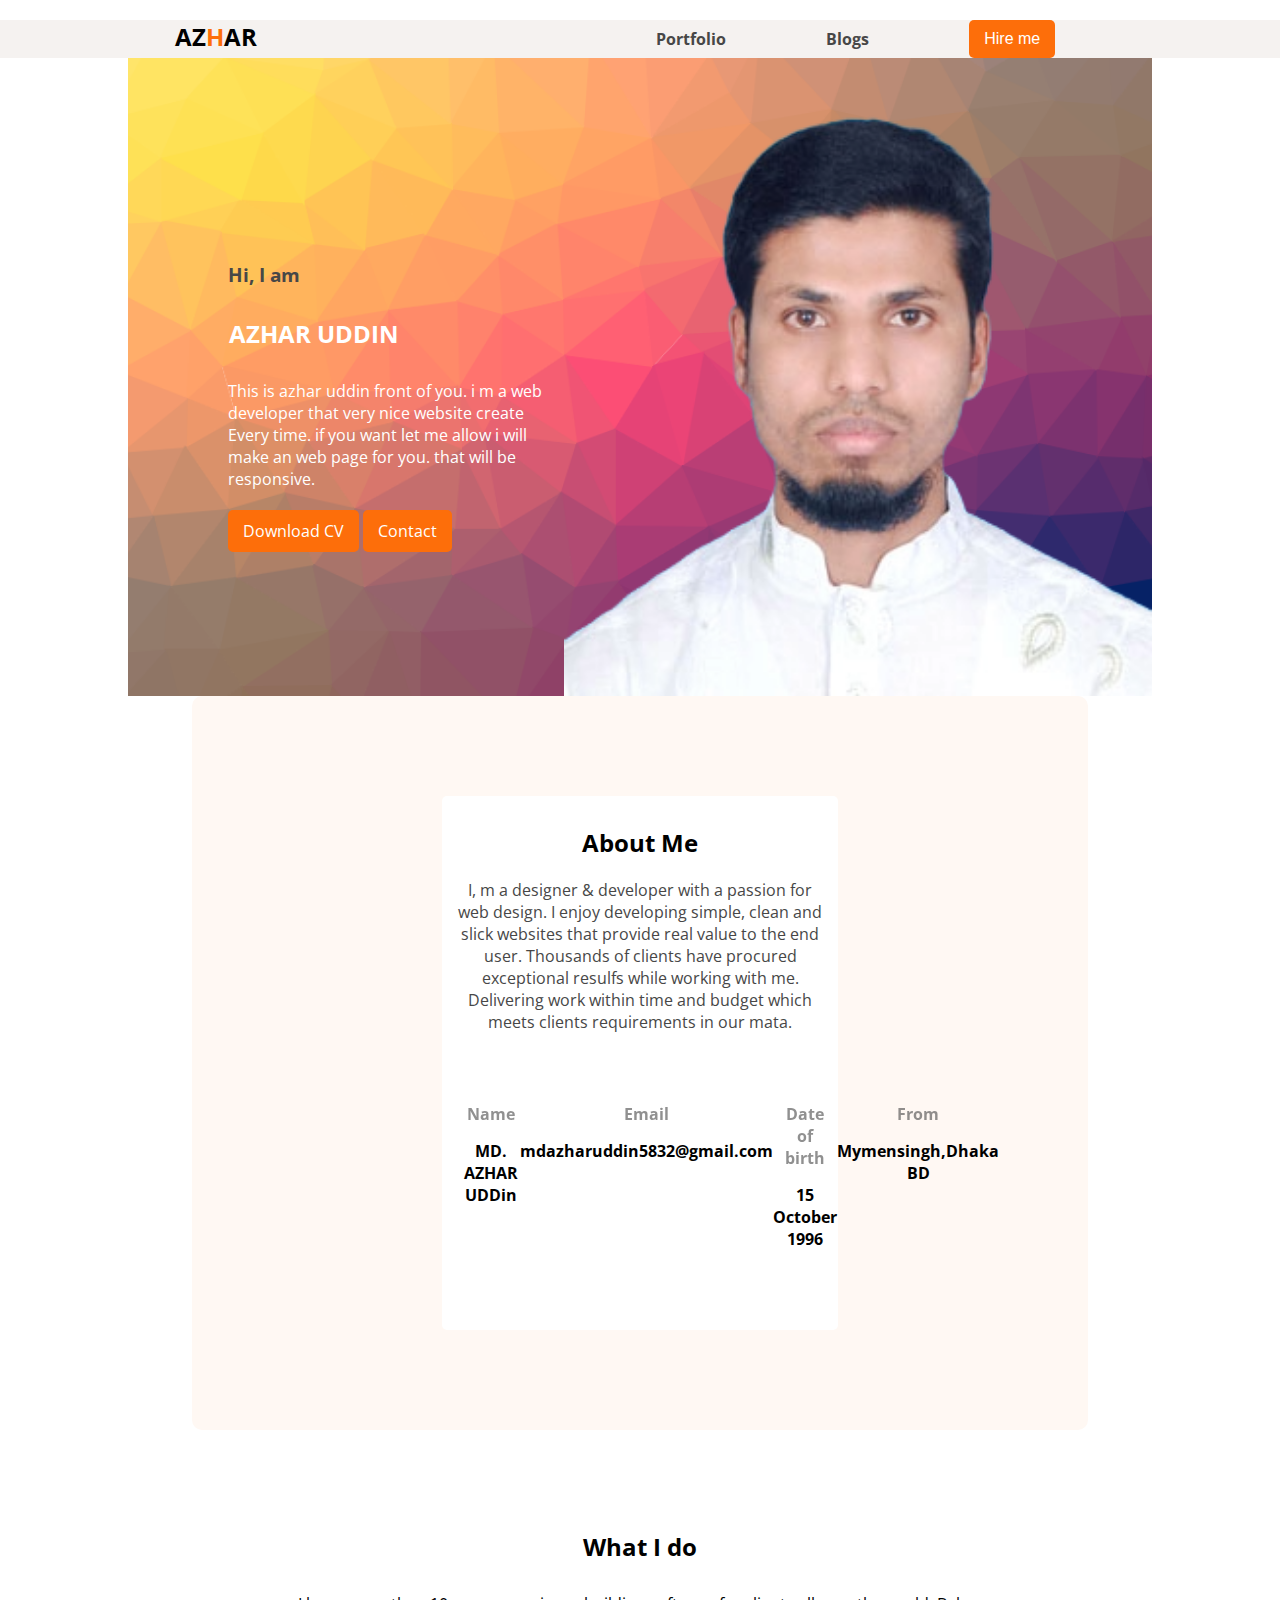
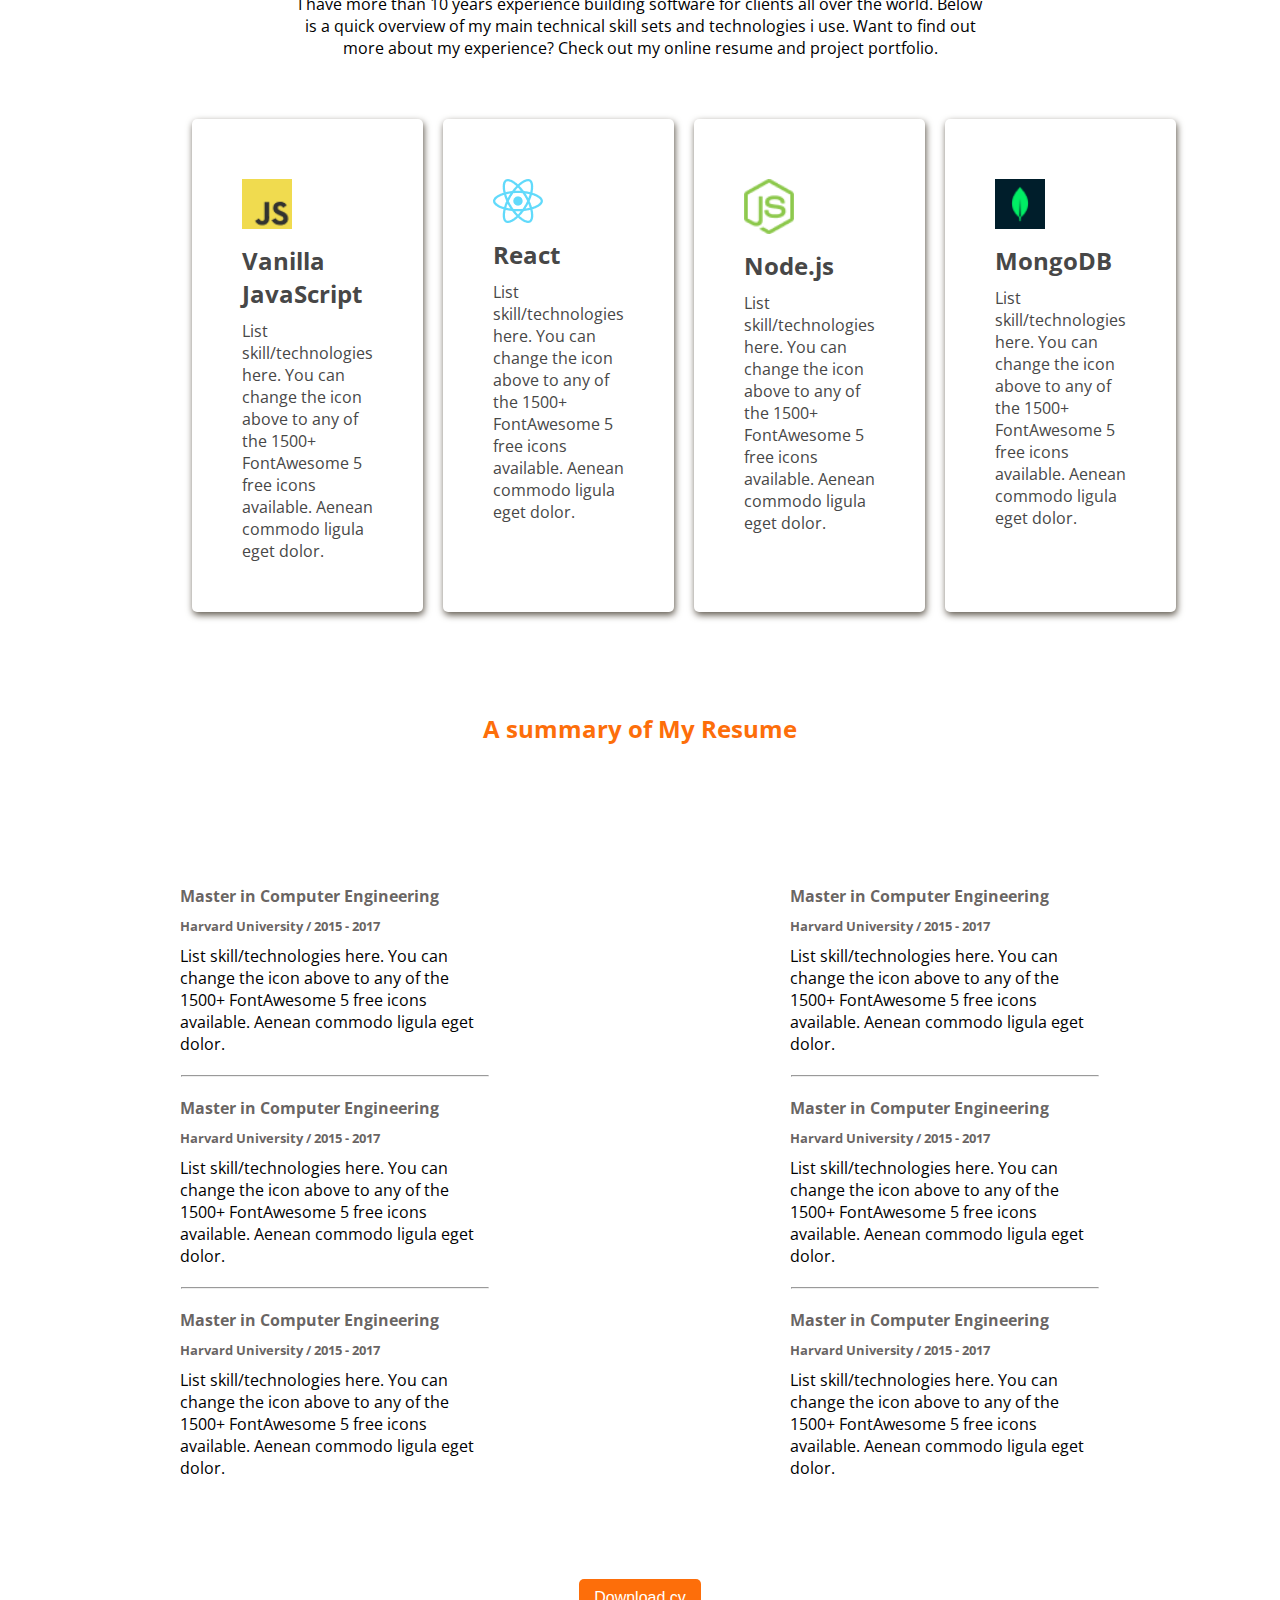
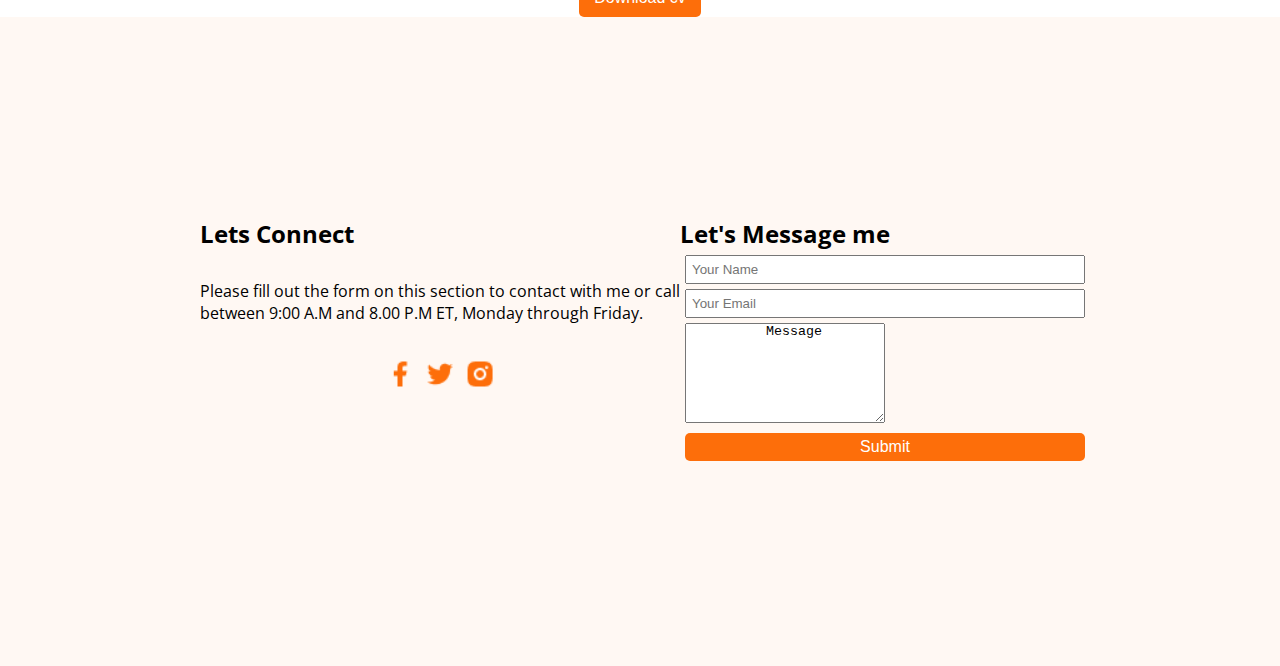
<file: index.html>
<!DOCTYPE html>
<html lang="en">
  <head>
    <meta charset="UTF-8" />
    <meta name="viewport" content="width=device-width, initial-scale=1.0" />
    <title>Web Developer Portfolio</title>
    <link rel="stylesheet" href="style/portfolio.css" />
    <link
      rel="stylesheet"
      href="https://cdnjs.cloudflare.com/ajax/libs/font-awesome/6.5.2/css/all.min.css"
      integrity="sha512-SnH5WK+bZxgPHs44uWIX+LLJAJ9/2PkPKZ5QiAj6Ta86w+fsb2TkcmfRyVX3pBnMFcV7oQPJkl9QevSCWr3W6A=="
      crossorigin="anonymous"
      referrerpolicy="no-referrer"
    />
  </head>
  <body class="open-sans-normal">
    <nav class="nav">
        <h2>AZ<span class="r">H</span>AR</h2>
        <ul>
          <li><a class="color-code" href="#">Portfolio</a></li>
          <li><a class="color-code" href="#">Blogs</a></li>
          <li>
            <a href="#"><button class="btn-primaryy">Hire me</button></a>
          </li>
        </ul>
      </nav>
    <header>
      
      <div class="banner">
        <div class="banner-content">
          <h3 class="color-code">Hi, I am</h3>
          <h1 class="title">AZHAR UDDIN</h1>
          <p class="banner-description">
            This is azhar uddin front of you.  i m a web developer that very nice website create Every time. if you want let me allow i will make an web page for you. that will be responsive.
          </p>
          <div class="download-btn">

              <a class="btn-primary" href="./images/Curriculum Vitae.pdf">
                <i class="fa-solid fa-download"></i> Download CV</a>
              <a class="btn-primary" href="#my_fb"><i class="fa-solid fa-phone"></i> Contact</a>
          </div>
        </div>
        <img id="my_picture" src="./images/file.png" alt="" />
      </div>
    </header>
    <main>
      <div class="about-me-section bg-color">
        <div class="about-me-text-bg">
          <h2 class="about-title">About Me</h2>

          <p class="color-code">
            I, m a designer & developer with a passion for web design. I enjoy
            developing simple, clean and slick websites that provide real value
            to the end user. Thousands of clients have procured exceptional
            resulfs while working with me. Delivering work within time and
            budget which meets clients requirements in our mata.
          </p>
          <div class="about-foot">
            <div>
              <h4>Name</h4>
              <p>MD. AZHAR UDDin</p>
            </div>
            <div>
              <h4>Email</h4>
              <p>mdazharuddin5832@gmail.com</p>
            </div>
            <div>
              <h4>Date of birth</h4>
              <p>15 October 1996</p>
            </div>
            <div>
              <h4>From</h4>
              <p>Mymensingh,Dhaka BD</p>
            </div>
          </div>
        </div>
      </div>

      <!-- what i do section start -->

      <section class="what-i-do-section">
        <div class="what-i-do-description">
          <h2>What I do</h2>
          <p>
            I have more than 10 years experience building software for clients
            all over the world. Below is a quick overview of my main technical
            skill sets and technologies i use. Want to find out more about my
            experience? Check out my online resume and project portfolio.
          </p>
        </div>
        <div class="skills">
          <div>
            <img src="/images/icons/js.png" alt="" />
            <h2>Vanilla JavaScript</h2>
            <p>
              List skill/technologies here. You can change the icon above to any
              of the 1500+ FontAwesome 5 free icons available. Aenean commodo
              ligula eget dolor.
            </p>
          </div>
          <div>
            <img src="/images/icons/react.png" alt="" />
            <h2>React</h2>
            <p>
              List skill/technologies here. You can change the icon above to any
              of the 1500+ FontAwesome 5 free icons available. Aenean commodo
              ligula eget dolor.
            </p>
          </div>
          <div>
            <img src="/images/icons/nodejs.png" alt="" />
            <h2>Node.js</h2>
            <p>
              List skill/technologies here. You can change the icon above to any
              of the 1500+ FontAwesome 5 free icons available. Aenean commodo
              ligula eget dolor.
            </p>
          </div>
          <div>
            <img src="/images/icons/mongo.png" alt="" />
            <h2>MongoDB</h2>
            <p>
              List skill/technologies here. You can change the icon above to any
              of the 1500+ FontAwesome 5 free icons available. Aenean commodo
              ligula eget dolor.
            </p>
          </div>
        </div>
      </section>
      <!-- what i do section end -->

      <section class="summary-of-My-Resume">
        <h2>A summary of My Resume</h2>
        <div class="education-container">
          <div class="edu-bd-cont">
            <div class="education">
              <h4>Master in Computer Engineering</h4>
              <h5>Harvard University / 2015 - 2017</h5>
              <p>
                List skill/technologies here. You can change the icon above to
                any of the 1500+ FontAwesome 5 free icons available. Aenean
                commodo ligula eget dolor.
              </p>
            </div>
            <hr />
            <div class="education">
              <h4>Master in Computer Engineering</h4>
              <h5>Harvard University / 2015 - 2017</h5>
              <p>
                List skill/technologies here. You can change the icon above to
                any of the 1500+ FontAwesome 5 free icons available. Aenean
                commodo ligula eget dolor.
              </p>
            </div>
            <hr />
            <div class="education">
              <h4>Master in Computer Engineering</h4>
              <h5>Harvard University / 2015 - 2017</h5>
              <p>
                List skill/technologies here. You can change the icon above to
                any of the 1500+ FontAwesome 5 free icons available. Aenean
                commodo ligula eget dolor.
              </p>
            </div>
          </div>
          <div class="edu-bd-cont">
            <div class="education">
              <h4>Master in Computer Engineering</h4>
              <h5>Harvard University / 2015 - 2017</h5>
              <p>
                List skill/technologies here. You can change the icon above to
                any of the 1500+ FontAwesome 5 free icons available. Aenean
                commodo ligula eget dolor.
              </p>
            </div>
            <hr />
            <div class="education">
              <h4>Master in Computer Engineering</h4>
              <h5>Harvard University / 2015 - 2017</h5>
              <p>
                List skill/technologies here. You can change the icon above to
                any of the 1500+ FontAwesome 5 free icons available. Aenean
                commodo ligula eget dolor.
              </p>
            </div>
            <hr />
            <div class="education">
              <h4>Master in Computer Engineering</h4>
              <h5>Harvard University / 2015 - 2017</h5>
              <p>
                List skill/technologies here. You can change the icon above to
                any of the 1500+ FontAwesome 5 free icons available. Aenean
                commodo ligula eget dolor.
              </p>
            </div>
          </div>
        </div>
        <div class="download-cv">
          <button class="btn-primary">
            <i class="fa-solid fa-download"></i> Download cv
          </button>
        </div>
      </section>
    </main>
    <footer class="bg-color">
      <div class="foot-text">
        <h2>Lets Connect</h2>
        <p>
          Please fill out the form on this section to contact with me or call
          between 9:00 A.M and 8.00 P.M ET, Monday through Friday.
        </p>
        <div class="social-icons">
          <ul>
            <li>
              <a href="https://www.facebook.com/" target="_blank"><img id="my_fb" src="./images/icons/facebook.png" alt="" /></a>
            </li>
            <li>
              <a href="#"> <img src="./images/icons/twitter.png" alt="" /></a>
            </li>
            <li>
              <a href="#"> <img src="./images/icons/insta.png" alt="" /></a>
            </li>
          </ul>
        </div>
      </div>
      <div class="foot-field">
        <h2>Let's Message me</h2>
        <input type="text" placeholder="Your Name" />
        <input type="email" placeholder="Your Email" />
        <textarea name="" id="">
          Message
        </textarea>
        <input type="submit" class="btn-primary">
          
        </input>
      </div>
    </footer>
  </body>
</html>
</file>
<file: style/portfolio.css>
@import url('https://fonts.googleapis.com/css2?family=Open+Sans:ital,wght@0,300..800;1,300..800&display=swap');


/* Common Style */
*{
    margin: 0;
    padding: 0;
    box-sizing: border-box;
}
.color-code{
    color: rgb(71, 71, 71);
}
.bg-color{
    background: rgb(255, 248, 243);
}
/* end common style */

body a{
    text-decoration: none;
    color: white;
}
header{
    width: 80%;
    margin: 0 auto;
    background-image: url('../images/cool-background.png');
    background-repeat: no-repeat;
    background-size: cover;
    background-position: center;
    color: white;
    padding-top: 50px; 
}

.btn-primary{
    margin-top: 20px;
    background-color: #FD6E0A;
    border: none;
    border-radius: 5px;
    font-size: 1rem;
    color: white;
    padding: 10px 15px;
}

.btn-primary:hover{
    background-color: #ece4df;
    color: black;
}
.open-sans-normal {
    font-family: "Open Sans", sans-serif;
    font-optical-sizing: auto;
    font-style: normal;
    
}
.nav{
    margin-top: 20px;
    display: flex;
    background-color: #f5f2f0;
    justify-content: space-around;
    font-weight: bold;
    position: sticky;
    top: 0;
}
.r{
    color: #FD6E0A;
}
nav ul{
    display: flex;
}
nav ul li{
    display: flex;
    align-items: center;
    list-style: none;
    margin: 0 50px;
}
.btn-primaryy{
        background-color: #FD6E0A;
        border: none;
        border-radius: 5px;
        font-size: 1rem;
        color: white;
        padding: 10px 15px;
}
/* banner section */
.banner{

        display: flex;
        justify-content: space-around;
        align-items: center;
        
}
.banner-content{
    width: 585px;
    margin-left: 100px;
}
.banner img{
width: 100%;
}
.title{
    font-size: 1.5em;
    margin: 30px 1px;
}
.download-btn{
    margin-top: 30px;
}
.download-btn>button{
    margin-right: 20px;
}


/* about me section styles */
.about-me-section{
    width: 70%;
    margin: 0 auto;
    padding: 100px 250px;
    text-align: center;
    border-radius: 10px;
}
.about-title{
    padding: 20px 0;
}
.about-me-section p{
margin-bottom: 20px;
}
.about-me-text-bg{
    background-color:rgb(255, 255, 255);
    padding: 10px;
    border-radius: 5px;
    /* margin-top: 50px; */
}
.about-me-section> p{
    padding: 0 50px;
    line-height: 30px;
}
.about-foot{
    display: flex;
    justify-content: space-around;
    padding: 50px 10px;
}
.about-foot h4{
color: rgb(71, 71, 71);
margin: 0 5px 15px ;
opacity: .6;

}
.about-foot p{
    font-weight: bold;
}


/* what i do section */
.what-i-do-section{
    width: 70%;
    margin: 0 auto;
}
.what-i-do-description{
    margin-top: 100px;
    text-align: center;
}
.what-i-do-description>h2{
    margin: 20px 0;
}
.what-i-do-description>p{
    padding: 10px 100px;
}
.skills{
    display: flex;
    justify-content: space-around;
    gap: 20px;
    margin-bottom: 100px;
}
.skills>div{
    margin-top: 50px;
    padding: 50px;
    border-radius: 5px;
    box-shadow: 1px 3px 7px rgb(95, 88, 77);
    color: rgb(71, 71, 71);
}
.skills>div>img{
    width: 50px;
    margin: 10px 0;
    text-align: center;
}
.skills>div>h2{
    margin: 0 0 10px;
}


/* education-skills */
.summary-of-My-Resume>h2{
    color: #FD6E0A;
    text-align: center;
    margin-bottom: 50px;
}
.education-container{
    display: flex;
    padding: 30px;
}
.edu-bd-cont{
    padding: 50px 150px;
}
.edu-bd-cont>hr{
    margin: 20px 1px;
}
.education>h4,h5{
    margin: 10px 0;
    color: rgba(63, 58, 56, 0.787);
    font-weight: bold;
}
.download-cv{
    text-align: center;
}


/* footer start */
footer{
    display: flex;
    justify-content: center;
    padding: 200px;
}
.foot-text{
    width: 600px;
}
.foot-text p{
    margin-top: 30px;
    margin-bottom: 30px;
}
.social-icons>ul{
    display: flex;
    justify-content: center;
}
.social-icons>ul>li{
    list-style: none;
}
.social-icons>ul>li>a>img{
    width: 40px;
    padding: 5px;
}
.foot-field{
width: 500px;

}
.foot-field input{
display: block;
width: 100%;
padding: 5px;
margin: 5px;
}
.foot-field textarea{
    margin-left:5px ;
    width: 200px;
    height: 100px;
}


/* Responsive */

@media screen and (max-width:576px) {
    /* navbar */
.nav ,.nav> ul{
        flex-direction: column;
        margin: 0 auto;
        background-image: none;
        background-color: #bda08c;
        text-align: center;
        font-weight: bold;
        position: sticky;
        top: 0;
        padding: 10px 0;
    }
        .nav>ul >li{
            padding: 10px;
            justify-content: center;
        }

        header{
            width: 100%;
        }
    .banner{
        flex-direction: column-reverse;
    
    }
        .banner-content {
            width: 100%;
            text-align: center;
            margin:30px 0 ;
            padding: 0 20px;}
    .download-btn>a{
        display: block;
        width: 100%;
    }
         .about-foot div,
         .about-foot h4 {
             background-color: rebeccapurple;
             color: white;
             border-radius: 5px;
         }
        .about-me-section {
            width: 100%;
            padding: 10px;
        }
                .what-i-do-section {
                    width: 100%;
                }
                .what-i-do-description{
                    margin-top: 0;
                }
                .what-i-do-description p{
                    padding:20px;
                    text-align: justify;
                }
                .about-foot {
                    display: block;
                }
                .skills{
                    display: block;
                }
.skills {
    display: block;
}

.skills>div {
    margin-top: 20px;
    padding: 30px;
}
        .about-foot div p{
            padding-bottom: 10px;
        }

                .summary-of-My-Resume>h2 {
                    color: #FD6E0A;
                    text-align: center;
                    margin-bottom: 0;
                }
        
                .education-container{
                    display: block;
                    padding: 5px;
                }
.edu-bd-cont {
    padding: 10px;
}
        footer {
            display: block;
            padding: 10px;
        }
        .foot-text{
            width: 100%;
        }
        .social-icons>ul {
            justify-content: space-around;
            }
        .foot-field {
            width: 100%;
        }
}
</file>
